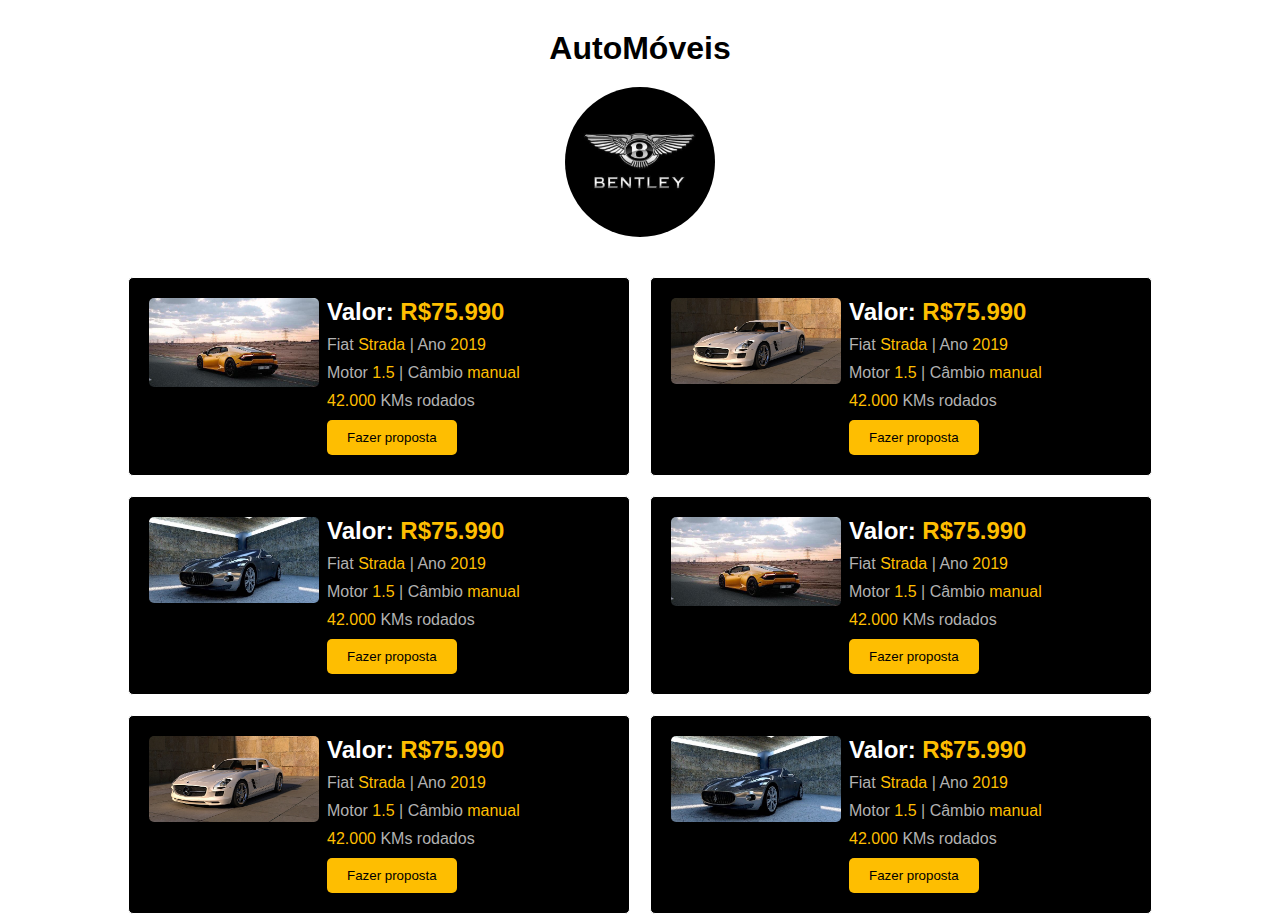
<file: loja-carros-2/index.html>
<!DOCTYPE html>
<html lang="pt-BR">
<head>
    <meta charset="UTF-8">
    <title>AutoMóveis</title>
    <link rel="stylesheet" href="style.css">
</head>
<body>
    <header>
        <h1>AutoMóveis</h1>
        <img src="imagens/car-icon.jpg" alt="Bentley Logo" class="logo">
    </header>
    <div class="container">
        <div class="grid">
            <div class="card">
                <img src="imagens/car-1.jpg" alt="Car 1" class="card-image">
                <div class="card-content">
                    <h2><span class="valor">Valor:</span> R$75.990</h2>
                    <p>Fiat <span class="highlight">Strada</span> | Ano <span class="highlight">2019</span></p>
                    <p>Motor <span class="highlight">1.5</span> | Câmbio <span class="highlight">manual</span></p>
                    <p><span class="highlight">42.000</span> KMs rodados</p>
                    <button>Fazer proposta</button>
                </div>
            </div>
            <div class="card">
                <img src="imagens/car-2.jpg" alt="Car 1" class="card-image">
                <div class="card-content">
                    <h2><span class="valor">Valor:</span> R$75.990</h2>
                    <p>Fiat <span class="highlight">Strada</span> | Ano <span class="highlight">2019</span></p>
                    <p>Motor <span class="highlight">1.5</span> | Câmbio <span class="highlight">manual</span></p>
                    <p><span class="highlight">42.000</span> KMs rodados</p>
                    <button>Fazer proposta</button>
                </div>
            </div>
            <div class="card">
                <img src="imagens/car-3.jpg" alt="Car 1" class="card-image">
                <div class="card-content">
                    <h2><span class="valor">Valor:</span> R$75.990</h2>
                    <p>Fiat <span class="highlight">Strada</span> | Ano <span class="highlight">2019</span></p>
                    <p>Motor <span class="highlight">1.5</span> | Câmbio <span class="highlight">manual</span></p>
                    <p><span class="highlight">42.000</span> KMs rodados</p>
                    <button>Fazer proposta</button>
                </div>
            </div>
            <div class="card">
                <img src="imagens/car-1.jpg" alt="Car 1" class="card-image">
                <div class="card-content">
                    <h2><span class="valor">Valor:</span> R$75.990</h2>
                    <p>Fiat <span class="highlight">Strada</span> | Ano <span class="highlight">2019</span></p>
                    <p>Motor <span class="highlight">1.5</span> | Câmbio <span class="highlight">manual</span></p>
                    <p><span class="highlight">42.000</span> KMs rodados</p>
                    <button>Fazer proposta</button>
                </div>
            </div>
            <div class="card">
                <img src="imagens/car-2.jpg" alt="Car 1" class="card-image">
                <div class="card-content">
                    <h2><span class="valor">Valor:</span> R$75.990</h2>
                    <p>Fiat <span class="highlight">Strada</span> | Ano <span class="highlight">2019</span></p>
                    <p>Motor <span class="highlight">1.5</span> | Câmbio <span class="highlight">manual</span></p>
                    <p><span class="highlight">42.000</span> KMs rodados</p>
                    <button>Fazer proposta</button>
                </div>
            </div>
            <div class="card">
                <img src="imagens/car-3.jpg" alt="Car 1" class="card-image">
                <div class="card-content">
                    <h2><span class="valor">Valor:</span> R$75.990</h2>
                    <p>Fiat <span class="highlight">Strada</span> | Ano <span class="highlight">2019</span></p>
                    <p>Motor <span class="highlight">1.5</span> | Câmbio <span class="highlight">manual</span></p>
                    <p><span class="highlight">42.000</span> KMs rodados</p>
                    <button>Fazer proposta</button>
                </div>
            </div>
        </div>
    </div>
</body>
</html>
</file>
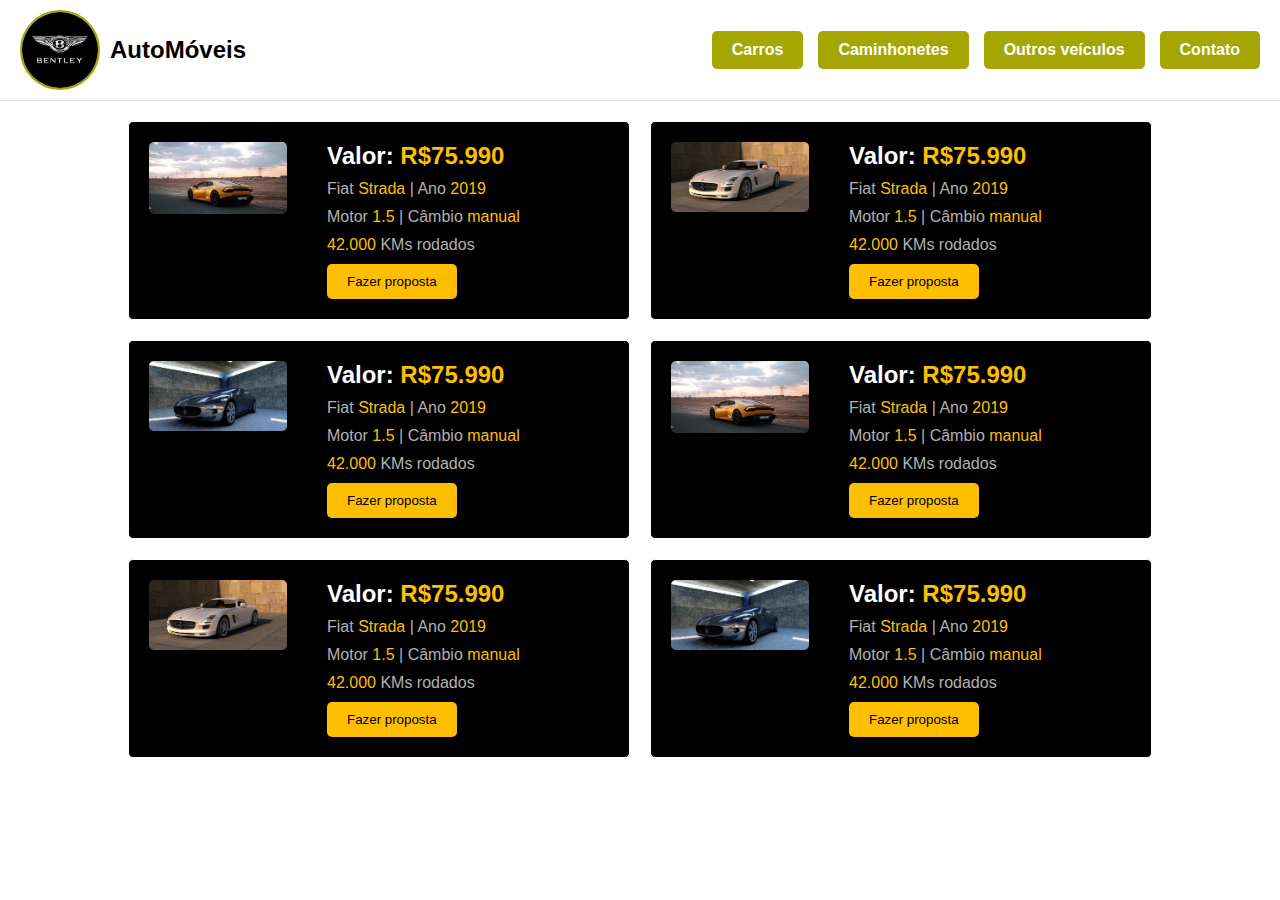
<file: loja-carros-3/index.html>
<!DOCTYPE html>
<html lang="pt-BR">
<head>
    <meta charset="UTF-8">
    <meta name="viewport" content="width=device-width, initial-scale=1.0">
    <title>AutoMóveis</title>
    <link rel="stylesheet" href="style.css">
</head>


<body>
    <header class="header">
        <div class="logo-container">
            <img src="imagens/car-icon.jpg" class="logo">
            <h1 class="brand-name">AutoMóveis</h1>
        </div>
        <nav class="nav">
            <a href="#carros" class="nav-link">Carros</a>
            <a href="#caminhonetes" class="nav-link">Caminhonetes</a>
            <a href="#outros-veiculos" class="nav-link">Outros veículos</a>
            <a href="#contato" class="nav-link">Contato</a>
        </nav>
    </header>
    <div class="container">
            

    
        <div class="grid">
            <div class="card">
                <img src="imagens/car-1.jpg" alt="Car 1" class="card-image">
                <div class="card-content">
                    <h2><span class="valor">Valor:</span> R$75.990</h2>
                    <p>Fiat <span class="highlight">Strada</span> | Ano <span class="highlight">2019</span></p>
                    <p>Motor <span class="highlight">1.5</span> | Câmbio <span class="highlight">manual</span></p>
                    <p><span class="highlight">42.000</span> KMs rodados</p>
                    <button>Fazer proposta</button>
                </div>
            </div>
            <div class="card">
                <img src="imagens/car-2.jpg" alt="Car 1" class="card-image">
                <div class="card-content">
                    <h2><span class="valor">Valor:</span> R$75.990</h2>
                    <p>Fiat <span class="highlight">Strada</span> | Ano <span class="highlight">2019</span></p>
                    <p>Motor <span class="highlight">1.5</span> | Câmbio <span class="highlight">manual</span></p>
                    <p><span class="highlight">42.000</span> KMs rodados</p>
                    <button>Fazer proposta</button>
                </div>
            </div>
            <div class="card">
                <img src="imagens/car-3.jpg" alt="Car 1" class="card-image">
                <div class="card-content">
                    <h2><span class="valor">Valor:</span> R$75.990</h2>
                    <p>Fiat <span class="highlight">Strada</span> | Ano <span class="highlight">2019</span></p>
                    <p>Motor <span class="highlight">1.5</span> | Câmbio <span class="highlight">manual</span></p>
                    <p><span class="highlight">42.000</span> KMs rodados</p>
                    <button>Fazer proposta</button>
                </div>
            </div>
            <div class="card">
                <img src="imagens/car-1.jpg" alt="Car 1" class="card-image">
                <div class="card-content">
                    <h2><span class="valor">Valor:</span> R$75.990</h2>
                    <p>Fiat <span class="highlight">Strada</span> | Ano <span class="highlight">2019</span></p>
                    <p>Motor <span class="highlight">1.5</span> | Câmbio <span class="highlight">manual</span></p>
                    <p><span class="highlight">42.000</span> KMs rodados</p>
                    <button>Fazer proposta</button>
                </div>
            </div>
            <div class="card">
                <img src="imagens/car-2.jpg" alt="Car 1" class="card-image">
                <div class="card-content">
                    <h2><span class="valor">Valor:</span> R$75.990</h2>
                    <p>Fiat <span class="highlight">Strada</span> | Ano <span class="highlight">2019</span></p>
                    <p>Motor <span class="highlight">1.5</span> | Câmbio <span class="highlight">manual</span></p>
                    <p><span class="highlight">42.000</span> KMs rodados</p>
                    <button>Fazer proposta</button>
                </div>
            </div>
            <div class="card">
                <img src="imagens/car-3.jpg" alt="Car 1" class="card-image">
                <div class="card-content">
                    <h2><span class="valor">Valor:</span> R$75.990</h2>
                    <p>Fiat <span class="highlight">Strada</span> | Ano <span class="highlight">2019</span></p>
                    <p>Motor <span class="highlight">1.5</span> | Câmbio <span class="highlight">manual</span></p>
                    <p><span class="highlight">42.000</span> KMs rodados</p>
                    <button>Fazer proposta</button>
                </div>
            </div>
        </div>
    </div>
</body>
</html>
</file>
<file: loja-carros-2/style.css>
body {
    font-family: Arial, sans-serif;
    background-color: #ffffff;
    margin: 0;
    padding: 0;
}
.container {
    width: 80%;
    margin: auto;
    overflow: hidden;
}
header {
    background: #ffffff;
    color: #000000;
    padding-top: 30px;
    min-height: 70px;
}
header h1 {
    text-align: center;
    margin: 0;
}
.logo {
    display: block;
    margin: 20px auto;
    width: 150px;
    border-radius: 50%;
}
.grid {
    display: grid;
    grid-template-columns: repeat(2, 1fr);
    gap: 20px;
    margin-top: 20px;
}
.card {
    display: grid;
    grid-template-columns: 30% 70%;
    align-items: start;
    gap: 20px;
    background: #000000;
    border: 1px solid #ffffff;
    border-radius: 5px;
    padding: 20px;
}
.card img.card-image {
    width: 170px;
    height: auto;
    border-radius: 5px;
}
.card-content {
    padding-left: 20px;
    color: #b2b2b2;
}
.card h2 {
    color: #febe01;
    margin: 0;
}
.card p {
    margin: 10px 0;
}
.card button {
    background: #febe01;
    color: #000000;
    border: none;
    padding: 10px 20px;
    cursor: pointer;
    border-radius: 5px;
}
.card button:hover {
    background: #febe01
}

.valor{
    color: #fff;
    font-weight: bold;
}

.highlight {
    color: #febe01;
  }
</file>
<file: loja-carros-3/style.css>
body {
    font-family: Arial, sans-serif;
    background-color: #ffffff;
    margin: 0;
    padding: 0;
}
* {
    box-sizing: border-box;
}
.container {
    width: 80%;
    margin: 0 auto;
    overflow: hidden;
}
.header {
    display: flex;
    justify-content: space-between;
    align-items: center;
    padding: 10px 20px;
    background-color: #fff;
    border-bottom: 1px solid #ddd;
}

.logo-container {
    display: flex;
    align-items: center;
    gap: 10px;
}

.logo {
    width: 80px;
    height: auto;
    border-radius: 50%;
    border: 2px solid #a6a603;
}

.brand-name {
    font-size: 24px;
    color: #000;
    font-weight: bold;
}

.nav {
    display: flex;
    gap: 15px;
}

.nav-link {
    text-decoration: none;
    padding: 10px 20px;
    background-color: #a6a603;
    color: #fff;
    border-radius: 5px;
    font-size: 16px;
    font-weight: bold;
}

.nav-link:hover {
    background-color: #6f6f03;
}

.grid {
    display: grid;
    grid-template-columns: repeat(2, 1fr);
    gap: 20px;
    margin-top: 20px;
}
.card {
    display: grid;
    grid-template-columns: 30% 70%;
    align-items: start;
    gap: 20px;
    background: #000000;
    border: 1px solid #ffffff;
    border-radius: 5px;
    padding: 20px;
}
.card img.card-image {
    width: 100%;
    height: auto;
    border-radius: 5px;
}
.card-content {
    padding-left: 20px;
    color: #b2b2b2;
}
.card h2 {
    color: #febe01;
    margin: 0;
}
.card p {
    margin: 10px 0;
}
.card button {
    background: #febe01;
    color: #000000;
    border: none;
    padding: 10px 20px;
    cursor: pointer;
    border-radius: 5px;
}
.card button:hover {
    background: #febe01
}
.valor {
    color: #fff;
    font-weight: bold;
}
.highlight {
    color: #febe01;
}



@media screen and (min-width: 481px) and (max-width: 768px) {
    
    .card {
        grid-template-columns: 1fr;
    }
    .card img.card-image {
        width: 80%;
    }
    
    .header {
        width: 90%;
        display: flexbox;
        justify-content: center;
  
        align-items: center;
    }

    .logo-container {
        width: 90%;
        display: flex;
        flex-direction: column;
        align-items: center;
    }

    .brand-name {
        margin-top: 10px;
        text-align: center;
    }

    .nav {
        width: 70%;
        display: grid;
        align-items: center;
        grid-template-columns: repeat(2, 1fr);
        gap: 5px;
        
        
    }

    .nav-link {
        text-align: center;
        margin: 5px;
        font-size: 12px;
    }

    .card {
        grid-template-columns: 1fr;
        width: 100%;
        font-size: 0.7em;
    }


}

@media screen and (max-width: 480px) {
    .grid {
        grid-template-columns: 1fr; 
        
    }

    .card img.card-image {
        width: 100%;
    }

    .card {
        grid-template-columns: 1fr;
        width: 100%;
        font-size: 0.7em;
    }

    .card-content {
        padding-left: 0;
    }

    .header {
        width: 90%;
        display: flexbox;
        justify-content: center;
        flex-direction: column;
        align-items: center;
    }

    .logo-container {
        width: 90%;
        display: flex;
        flex-direction: column;
        align-items: center;
    }

    .brand-name {
        margin-top: 10px;
        text-align: center;
    }

    .nav {
        width: 70%;
        display: grid;
        align-items: center;
        grid-template-columns: repeat(2, 1fr);
        gap: 5px;
        
        
    }

    .nav-link {
        text-align: center;
        margin: 5px;
        font-size: 12px;
    }
}
</file>
